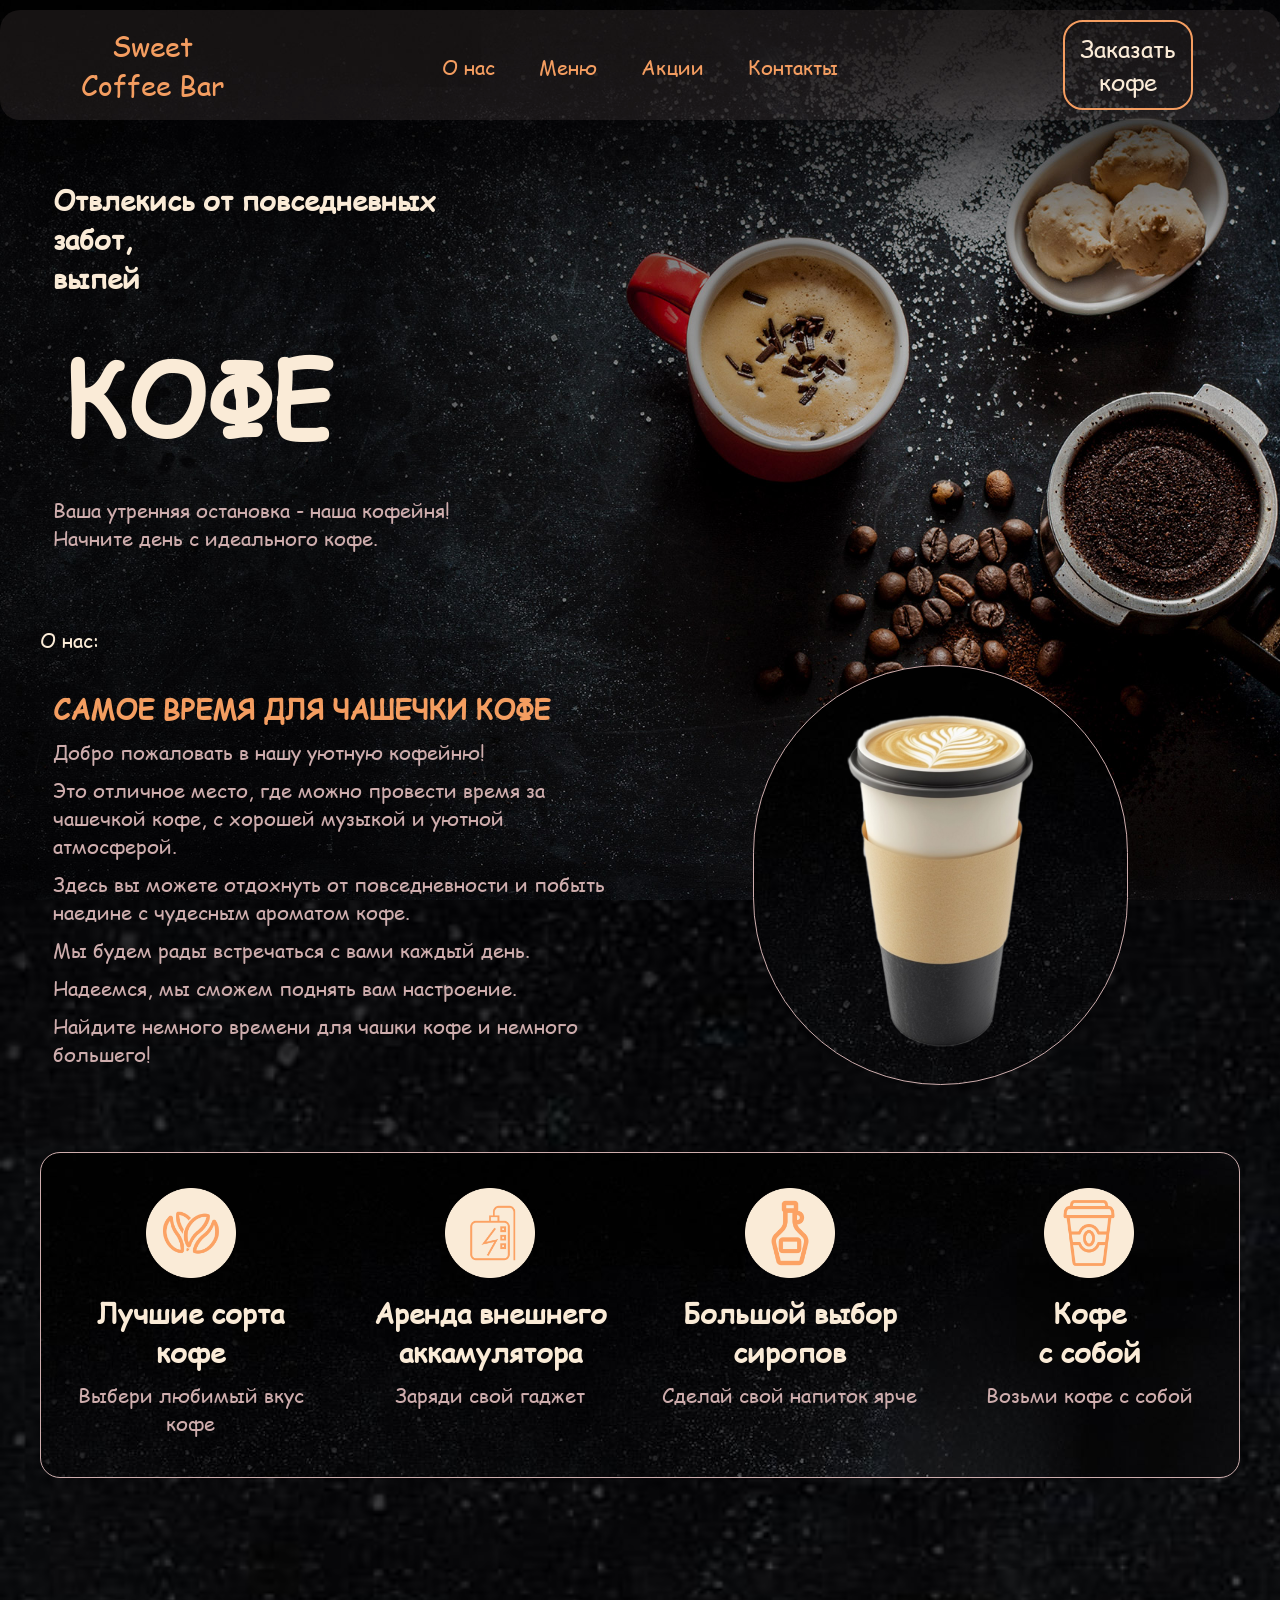
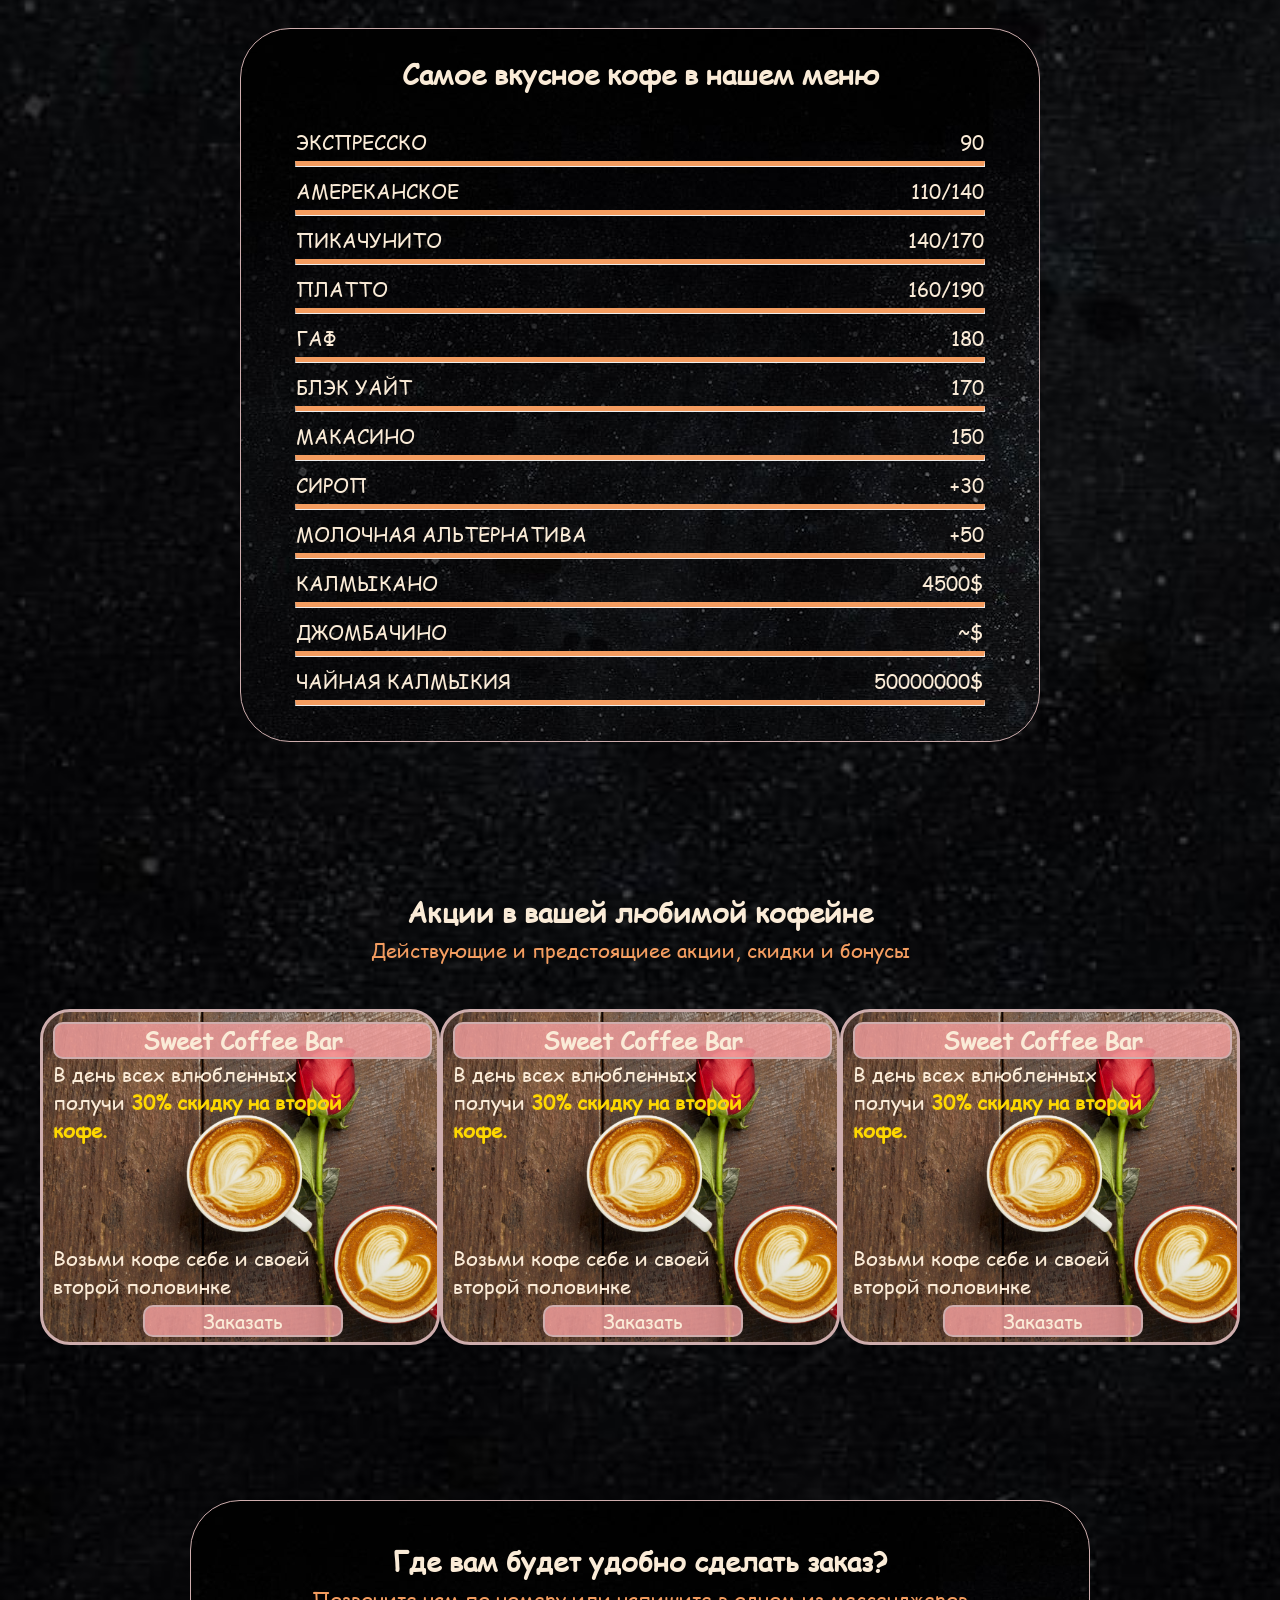
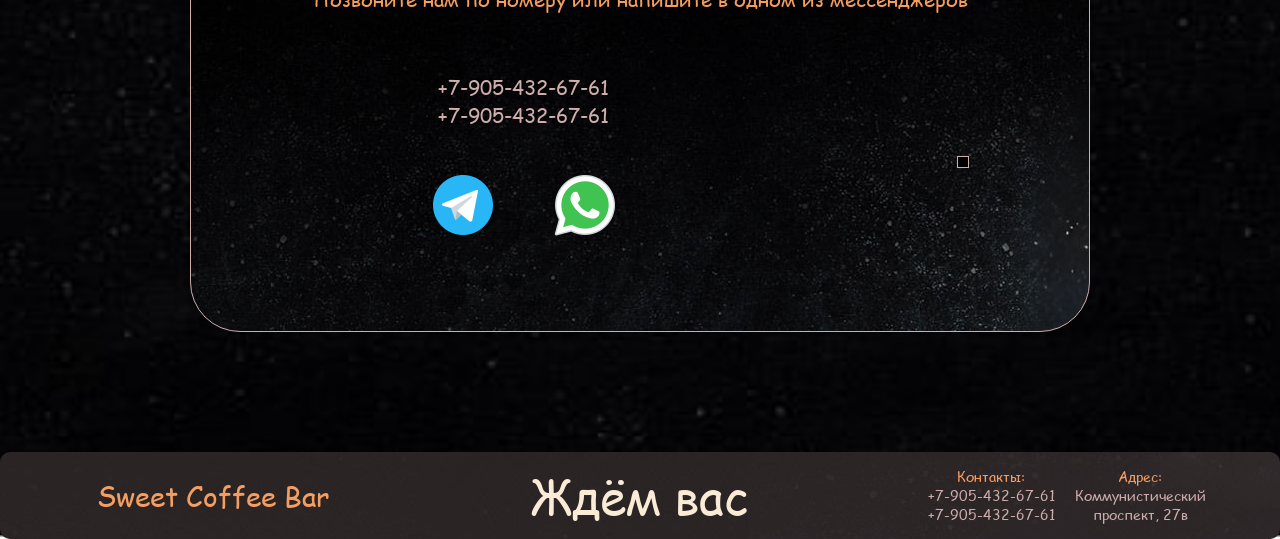
<file: index.html>
<!DOCTYPE html>
<html lang="ru">
<head>
    <meta charset="UTF-8">
    <meta name="viewport" content="width=device-width, initial-scale=1.0">
    <title>Sweet Coffee Bar</title>
    <link rel="shortcut icon" href="img/icons/coffee.png" type="image/x-icon">
    <link rel="stylesheet" href="css/net.css">
    <link rel="stylesheet" href="css/style.css">
    <link rel="stylesheet" href="css/media.css">
</head> 
<body>
    <header class="header">
        <div class="header__up row">
            <div class="header__up_logo col-2 text-h2">Sweet Coffee Bar</div>
            <ul class="header__up_menu col-8 on">
                <li><a class="header__up_menu-item text-span" href="#about">О нас</a></li>
                <li><a class="header__up_menu-item text-span" href="#menu">Меню</a></li>
                <li><a class="header__up_menu-item text-span off" href="#bonus">Акции</a></li>
                <!-- <li><a class="header__up_menu-item text-span off" href="#">Галерея</a></li> -->
                <li><a class="header__up_menu-item text-span" href="#contacts">Контакты</a></li>
            </ul>
            <div class="header__up_right col-2"><a href="#order" class="header__up_right-href text-h2">Заказать <br class="br__on_1725"> кофе</a></div>
        </div>
        <div class="container">
            <div class="header__down row">
                <div class="header__down_text col-12">
                    <h2 class="header__down_text-h2 text-h2">Отвлекись от повседневных забот, <br> выпей</h2>
                    <h1 class="header__down_text-h1 text-h1">КОФЕ</h1>
                    <p class="header__down_text-p text-p">Ваша утренняя остановка - наша кофейня! Начните день с идеального кофе.</p>
                </div>
            </div>
        </div>
    </header>
    <main>
        <section class="about" id="about">
            <div class="container">
                <span class="about__row_left-span text-span">О нас:</span>
                <div class="about__row row">
                    <div class="about__row_left col-6">
                        <h2 class="about__row_left-h2 text-h2">Самое время для чашечки кофе</h2>
                        <p class="about__row_left-p text-p">Добро пожаловать в нашу уютную кофейню!</p>
                        <p class="about__row_left-p text-p">Это отличное место, где можно провести время за чашечкой кофе, с хорошей музыкой и уютной атмосферой.</p>
                        <p class="about__row_left-p text-p text__off_960">Здесь вы можете отдохнуть от повседневности и побыть наедине с чудесным ароматом кофе.</p>
                        <p class="about__row_left-p text-p text__off_360">Мы будем рады встречаться с вами каждый день.</p>
                        <p class="about__row_left-p text-p text__off_960">Надеемся, мы сможем поднять вам настроение.</p>
                        <p class="about__row_left-p text-p text__off_710">Найдите немного времени для чашки кофе и немного большего!</p>
                    </div>
                    <div class="about__row_right col-6">
                        <img src="img/about-cup.png" alt="cup" class="about__row_right-cup" width="375px" height="420px">
                    </div>
                </div>
                <div class="about__row_down-flex row">
                    <div class="about__row_down-flex-item col-3">
                        <h2 class="about__row_down-flex-item-h2 text-h2">Лучшие <br class="br__on-860"> сорта <br> кофе</h2>
                        <span class="about__row_down-flex-item-span text-span about__off_860">Выбери любимый вкус кофе</span>
                    </div>
                    <div class="about__row_down-flex-item icon-2 col-3">
                        <h2 class="about__row_down-flex-item-h2 text-h2 h2_off-1380px">Аренда <br class="br__on-860"> внешнего <br> аккамулятора</h2>
                        <h2 class="about__row_down-flex-item-h2 text-h2 h2_on-1380px">Аренда <br> Power <br class="br__on-860"> Bank</h2>
                        <span class="about__row_down-flex-item-span text-span about__off_860">Заряди свой гаджет</span>
                    </div>
                    <div class="about__row_down-flex-item icon-3 col-3">
                        <h2 class="about__row_down-flex-item-h2 text-h2">Большой <br class="br__on-860"> выбор <br> сиропов</h2>
                        <span class="about__row_down-flex-item-span text-span about__off_860">Сделай свой напиток ярче</span>
                    </div>
                    <div class="about__row_down-flex-item icon-4 col-3">
                        <h2 class="about__row_down-flex-item-h2 text-h2">Кофе <br> с <br class="br__on-860"> собой</h2>
                        <span class="about__row_down-flex-item-span text-span about__off_860">Возьми кофе с собой</span>
                    </div>
                </div>
            </div>
        </section>
        <section class="menu" id="menu">
            <div class="container">
                <div class="menu__row row">
                    <div class="menu__center col-12">
                        <div class="menu__header row">
                            <h2 class="menu__header_text text-h2">Самое вкуcное кофе в нашем меню</h2>
                        </div>
                        <div class="menu__header_row row">
                            <span class="menu__header_row-item">Экспресско</span>
                            <span class="menu__header_row-item-right">90</span>
                        </div>
                        <hr>
                        <div class="menu__header_row row">
                            <span class="menu__header_row-item">Амереканское</span>
                            <span class="menu__header_row-item-right">110/140</span>
                        </div>
                        <hr>
                        <div class="menu__header_row row">
                            <span class="menu__header_row-item">Пикачунито</span>
                            <span class="menu__header_row-item-right">140/170</span>
                        </div>
                        <hr>
                        <div class="menu__header_row row">
                            <span class="menu__header_row-item">Платто</span>
                            <span class="menu__header_row-item-right">160/190</span>
                        </div>
                        <hr>
                        <div class="menu__header_row row">
                            <span class="menu__header_row-item">Гаф</span>
                            <span class="menu__header_row-item-right">180</span>
                        </div>
                        <hr>
                        <div class="menu__header_row row">
                            <span class="menu__header_row-item">Блэк Уайт</span>
                            <span class="menu__header_row-item-right">170</span>
                        </div>
                        <hr>
                        <div class="menu__header_row row">
                            <span class="menu__header_row-item">Макасино</span>
                            <span class="menu__header_row-item-right">150</span>
                        </div>
                        <hr>
                        <div class="menu__header_row row">
                            <span class="menu__header_row-item">Сироп</span>
                            <span class="menu__header_row-item-right">+30</span>
                        </div>
                        <hr>
                        <div class="menu__header_row row">
                            <span class="menu__header_row-item">Молочная альтернатива</span>
                            <span class="menu__header_row-item-right">+50</span>
                        </div>
                        <hr>
                        <div class="menu__header_row row">
                            <span class="menu__header_row-item">Калмыкано</span>
                            <span class="menu__header_row-item-right">4500$</span>
                        </div>
                        <hr>
                        <div class="menu__header_row row">
                            <span class="menu__header_row-item">Джомбачино</span>
                            <span class="menu__header_row-item-right">~$</span>
                        </div>
                        <hr>
                        <div class="menu__header_row row">
                            <span class="menu__header_row-item">Чайная Калмыкия</span>
                            <span class="menu__header_row-item-right">50000000$</span>
                        </div>
                        <hr class="menu__header_hr-end">
                    </div>
                </div>
            </div>
        </section>
        <section class="bonus" id="bonus">
            <div class="container">
                <div class="bonus__header row">
                    <h2 class="bonus__header_h2 text-h2">Акции в вашей любимой кофейне</h2>
                </div>
                <div class="bonus__header row">
                    <span class="bonus__header_span text-span">Действующие и предстоящиее акции, скидки и бонусы</span>
                </div>
                <div class="bonus__cards row">
                    <div class="bonus__cards_item col-4">
                        <h3 class="bonus__cards_item-h3 text-h3">Sweet Coffee Bar</h3>
                        <span class="bonus__cards_item-span text-span">В день всех влюбленных получи <strong>30% скидку на второй кофе.</strong></span>
                        <span class="bonus__cards_item-span-bottom text-span">Возьми кофе себе и своей второй половинке</span>
                        <span class="bonus__cards_item-span-href button text-span"><a href="#order">Заказать</a></span>
                    </div>
                    <div class="bonus__cards_item col-4">
                        <h3 class="bonus__cards_item-h3 text-h3">Sweet Coffee Bar</h3>
                        <span class="bonus__cards_item-span text-span">В день всех влюбленных получи <strong>30% скидку на второй кофе.</strong></span>
                        <span class="bonus__cards_item-span-bottom text-span">Возьми кофе себе и своей второй половинке</span>
                        <span class="bonus__cards_item-span-href button text-span"><a href="#order">Заказать</a></span>
                    </div>
                    <div class="bonus__cards_item col-4">
                        <h3 class="bonus__cards_item-h3 text-h3">Sweet Coffee Bar</h3>
                        <span class="bonus__cards_item-span text-span">В день всех влюбленных получи <strong>30% скидку на второй кофе.</strong></span>
                        <span class="bonus__cards_item-span-bottom text-span">Возьми кофе себе и своей второй половинке</span>
                        <span class="bonus__cards_item-span-href button text-span"><a href="#order">Заказать</a></span>
                    </div>
                </div>
            </div>
        </section>
        <section class="gallery off-before" id="gallery">
            <div class="container">
                <div class="gallery__cards row">
                    <div class="gallery__cards_item item-1 col-3 col-Lg-6"></div>
                    <div class="gallery__cards_item item-2 col-3 col-Lg-6"></div>
                    <div class="gallery__cards_item item-3 col-3 col-Lg-6"></div>
                    <div class="gallery__cards_item item-4 col-3 col-Lg-6"></div>
                </div>
                <div class="gallery__cards row">
                    <div class="gallery__cards_item item-5 col-3 col-Lg-6"></div>
                    <div class="gallery__cards_item item-6 col-3 col-Lg-6"></div>
                    <div class="gallery__cards_item item-7 col-3 col-Lg-6"></div>
                    <div class="gallery__cards_item item-8 col-3 col-Lg-6"></div>
                </div>
            </div>
        </section>
        <section class="order" id="order">
            <div class="container">
                <div class="order__row row">
                    <h2 class="order__row-header text-h2">Где вам будет удобно сделать заказ?</h2>
                </div>
                <div class="order__row row">
                    <span class="order__row-text text-span">Позвоните нам по номеру или напишите в одном из мессенджеров</span>
                </div>
                <div class="order__row row">
                    <div class="order__row_numbers col-6">
                        <div class="order__row_left row"><a href="tel:+79054326761" class="order__row_left-number">+7-905-432-67-61  <br> +7-905-432-67-61</a></div>
                        <div class="order__row_center row">
                            <a href="https://t.me/dead_superhero?text=Привет, можно мне Калмыкано XS!">
                                <div class="order__row_center-telegram"> </div>
                            </a>
                            <a href="https://wa.me/+79054326761?text=Привет, хочу заказать кофе!">
                                <div class="order__row_center-whatsapp"></div>
                            </a>
                         </div>
                    </div>
                    <div class="order__row_map col-6">
                        <script type="text/javascript" charset="utf-8" async src="https://api-maps.yandex.ru/services/constructor/1.0/js/?um=constructor%3A5c08304b60b162e717fe103bb5849ca849bb9a42c5a1ea8b6e6deb1cf77d9bf8&amp;width=320&amp;height=240&amp;lang=ru_RU&amp;scroll=true"></script>
                    </div>
                </div>
            </div>
        </section>
    </main>
    <footer class="footer" id="contacts">
        <div class="footer__row row">
            <div class="footer__row_logo text-h2 col-4">Sweet Coffee Bar</div>
            <div class="footer__row_text text-span col-4">Ждём вас</div>
            <div class="footer__row_contacts-date col-4">
                <div class="footer__row_contacts text-span">Контакты: <br> <span class="footer__text-span"><a href="tel:+79054326761">+7-905-432-67-61</a> <br> <a href="tel:+79054326761">+7-905-432-67-61</a></span></div>
                <div class="footer__row_contacts text-span"> <a href="https://yandex.ru/maps/39/rostov-na-donu/?from=mapframe&ll=39.630713%2C47.208196&mode=usermaps&source=mapframe&um=constructor%3A5c08304b60b162e717fe103bb5849ca849bb9a42c5a1ea8b6e6deb1cf77d9bf8&utm_source=mapframe&z=18">Адрес: <br> <span class="footer__text-span">Коммунистический <br> проспект, 27в</span></a></div>
            </div>
        </div>
    </footer>
</body>
</html>
</file>
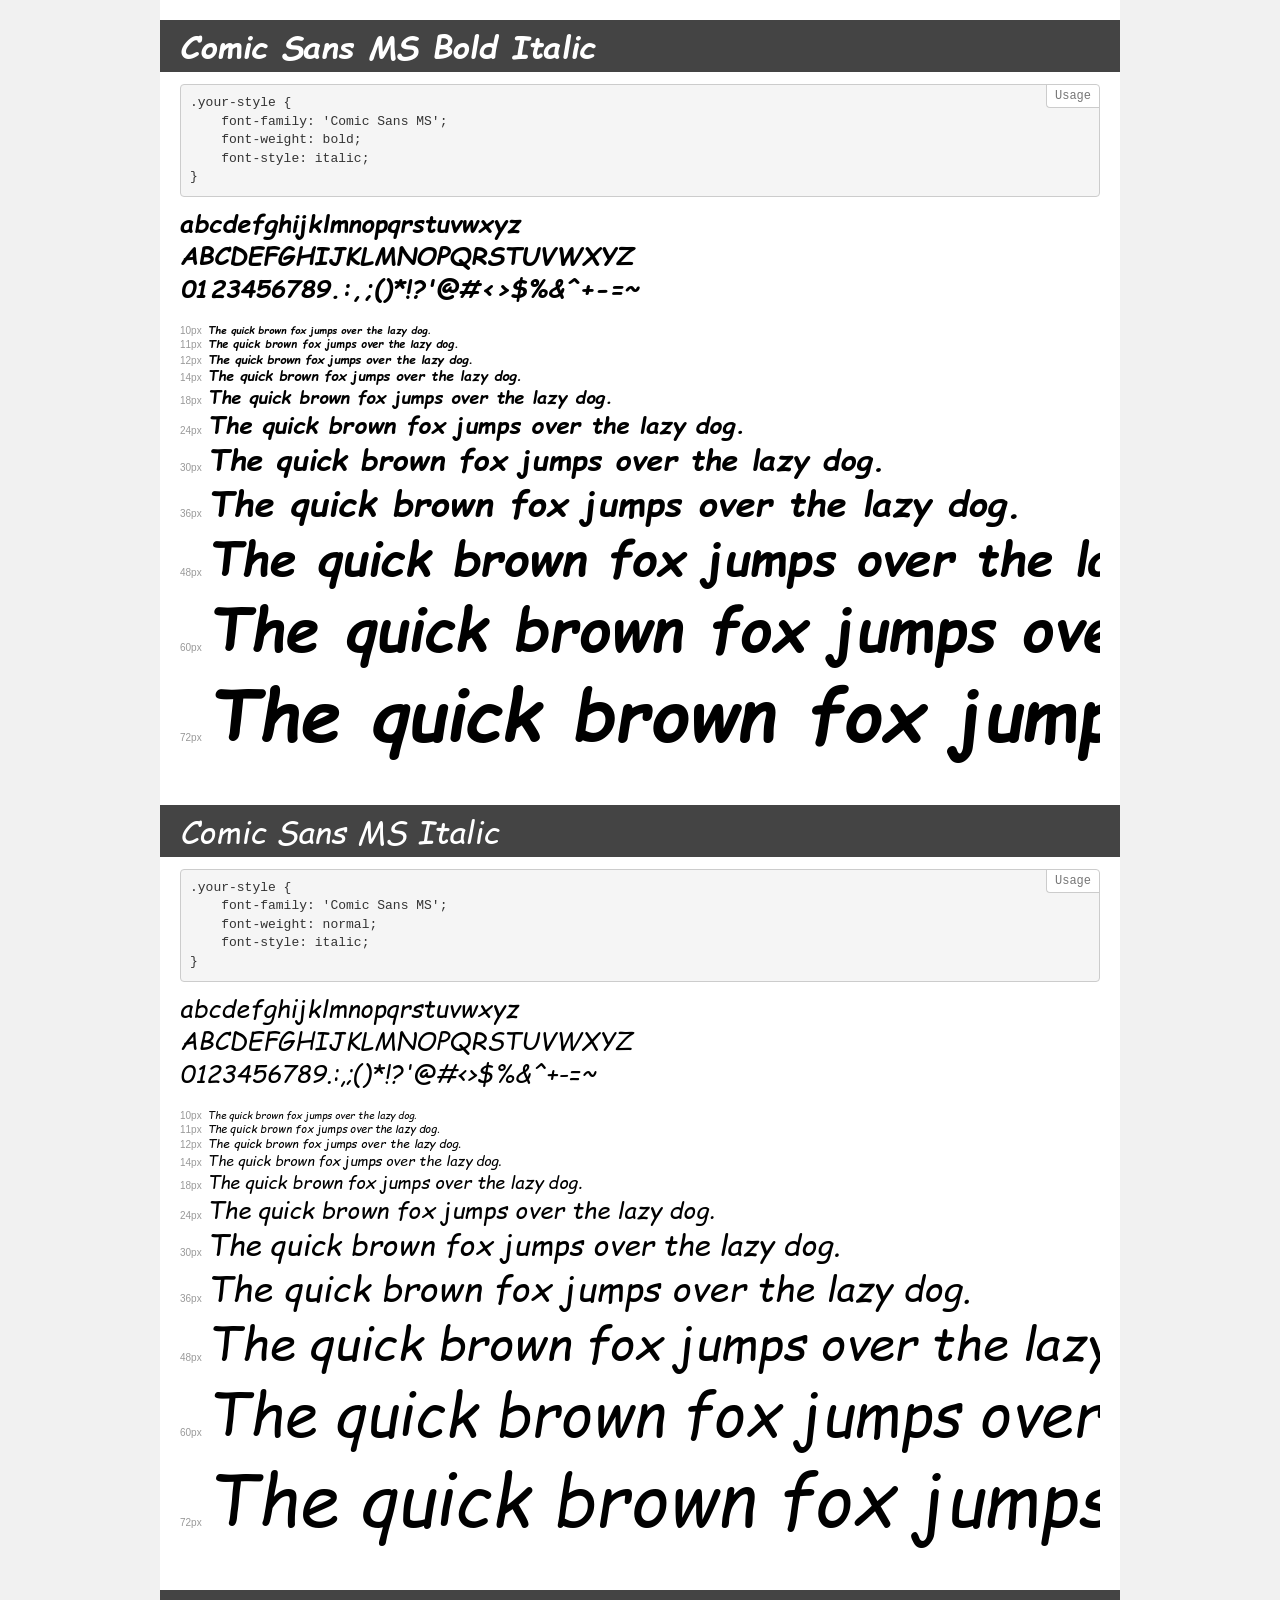
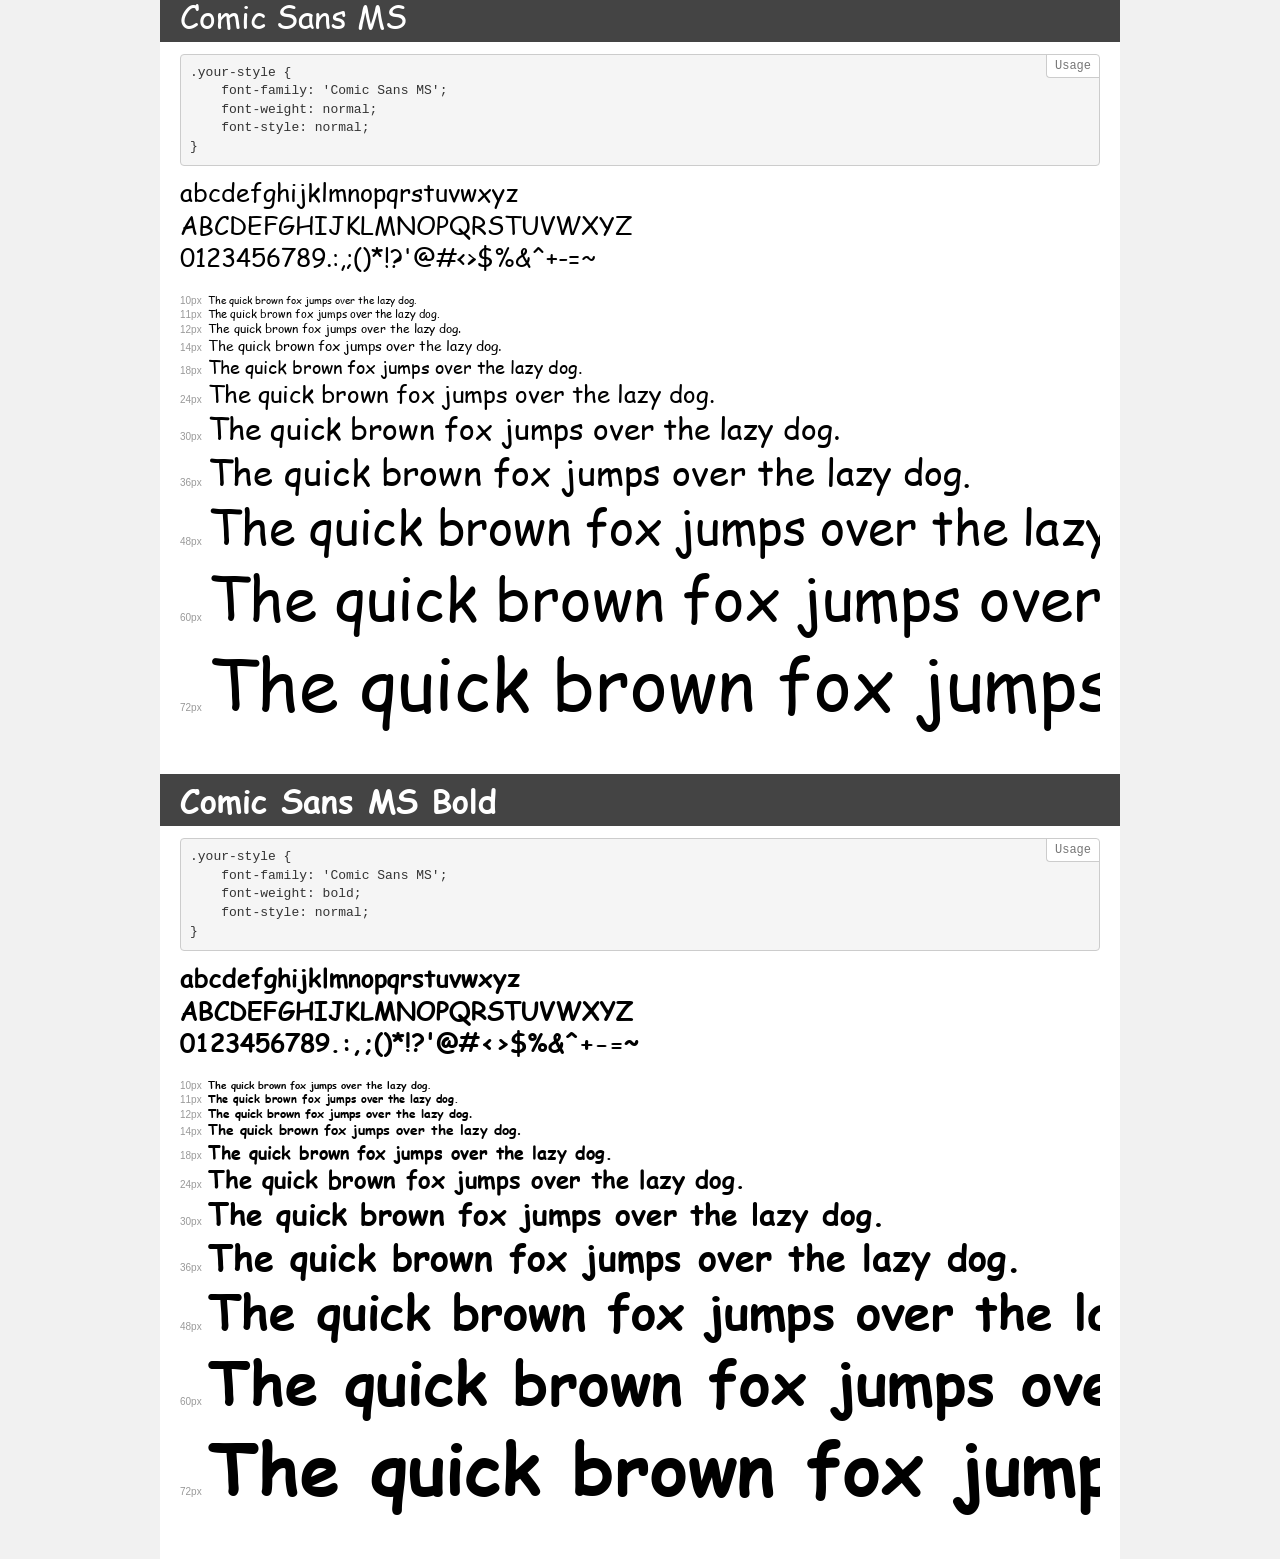
<file: font/demo.html>
<!DOCTYPE html>
<html>
<head>
    <meta charset="utf-8">
    <meta http-equiv="X-UA-Compatible" content="IE=edge">
    <meta name="viewport" content="width=device-width, initial-scale=1">
    <meta name="robots" content="noindex, noarchive">
    <meta name="format-detection" content="telephone=no">
    <title>Transfonter demo</title>
    <link href="stylesheet.css" rel="stylesheet">
    <style>
        /*
        http://meyerweb.com/eric/tools/css/reset/
        v2.0 | 20110126
        License: none (public domain)
        */
        html, body, div, span, applet, object, iframe,
        h1, h2, h3, h4, h5, h6, p, blockquote, pre,
        a, abbr, acronym, address, big, cite, code,
        del, dfn, em, img, ins, kbd, q, s, samp,
        small, strike, strong, sub, sup, tt, var,
        b, u, i, center,
        dl, dt, dd, ol, ul, li,
        fieldset, form, label, legend,
        table, caption, tbody, tfoot, thead, tr, th, td,
        article, aside, canvas, details, embed,
        figure, figcaption, footer, header, hgroup,
        menu, nav, output, ruby, section, summary,
        time, mark, audio, video {
            margin: 0;
            padding: 0;
            border: 0;
            font-size: 100%;
            font: inherit;
            vertical-align: baseline;
        }
        /* HTML5 display-role reset for older browsers */
        article, aside, details, figcaption, figure,
        footer, header, hgroup, menu, nav, section {
            display: block;
        }
        body {
            line-height: 1;
        }
        ol, ul {
            list-style: none;
        }
        blockquote, q {
            quotes: none;
        }
        blockquote:before, blockquote:after,
        q:before, q:after {
            content: '';
            content: none;
        }
        table {
            border-collapse: collapse;
            border-spacing: 0;
        }
        /* common styles */
        body {
            background: #f1f1f1;
            color: #000;
        }
        .page {
            background: #fff;
            width: 920px;
            margin: 0 auto;
            padding: 20px 20px 0 20px;
            overflow: hidden;
        }
        .font-container {
            overflow-x: auto;
            overflow-y: hidden;
            margin-bottom: 40px;
            line-height: 1.3;
            white-space: nowrap;
            padding-bottom: 5px;
        }
        h1 {
            position: relative;
            background: #444;
            font-size: 32px;
            color: #fff;
            padding: 10px 20px;
            margin: 0 -20px 12px -20px;
        }
        .letters {
            font-size: 25px;
            margin-bottom: 20px;
        }
        .s10:before {
            content: '10px';
        }
        .s11:before {
            content: '11px';
        }
        .s12:before {
            content: '12px';
        }
        .s14:before {
            content: '14px';
        }
        .s18:before {
            content: '18px';
        }
        .s24:before {
            content: '24px';
        }
        .s30:before {
            content: '30px';
        }
        .s36:before {
            content: '36px';
        }
        .s48:before {
            content: '48px';
        }
        .s60:before {
            content: '60px';
        }
        .s72:before {
            content: '72px';
        }
        .s10:before, .s11:before, .s12:before, .s14:before,
        .s18:before, .s24:before, .s30:before, .s36:before,
        .s48:before, .s60:before, .s72:before {
            font-family: Arial, sans-serif;
            font-size: 10px;
            font-weight: normal;
            font-style: normal;
            color: #999;
            padding-right: 6px;
        }
        pre {
            display: block;
            position: relative;
            padding: 9px;
            margin: 0 0 10px;
            font-family: Monaco, Menlo, Consolas, "Courier New", monospace !important;
            font-size: 13px;
            line-height: 1.428571429;
            color: #333;
            font-weight: normal !important;
            font-style: normal !important;
            background-color: #f5f5f5;
            border: 1px solid #ccc;
            overflow-x: auto;
            border-radius: 4px;
        }
        pre:after {
            display: block;
            position: absolute;
            right: 0;
            top: 0;
            content: 'Usage';
            line-height: 1;
            padding: 5px 8px;
            font-size: 12px;
            color: #767676;
            background-color: #fff;
            border: 1px solid #ccc;
            border-right: none;
            border-top: none;
            border-radius: 0 4px 0 4px;
            z-index: 10;
        }
        /* responsive */
        @media (max-width: 959px) {
            .page {
                width: auto;
                margin: 0;
            }
        }
    </style>
</head>
<body>
<div class="page">
    <div class="demo" style="font-family: 'Comic Sans MS'; font-weight: bold; font-style: italic;">
        <h1>Comic Sans MS Bold Italic</h1>
        <pre>.your-style {
    font-family: 'Comic Sans MS';
    font-weight: bold;
    font-style: italic;
}</pre>
        <div class="font-container">
            <p class="letters">
                abcdefghijklmnopqrstuvwxyz<br>
ABCDEFGHIJKLMNOPQRSTUVWXYZ<br>
                0123456789.:,;()*!?'@#<>$%&^+-=~
            </p>
            <p class="s10" style="font-size: 10px;">The quick brown fox jumps over the lazy dog.</p>
            <p class="s11" style="font-size: 11px;">The quick brown fox jumps over the lazy dog.</p>
            <p class="s12" style="font-size: 12px;">The quick brown fox jumps over the lazy dog.</p>
            <p class="s14" style="font-size: 14px;">The quick brown fox jumps over the lazy dog.</p>
            <p class="s18" style="font-size: 18px;">The quick brown fox jumps over the lazy dog.</p>
            <p class="s24" style="font-size: 24px;">The quick brown fox jumps over the lazy dog.</p>
            <p class="s30" style="font-size: 30px;">The quick brown fox jumps over the lazy dog.</p>
            <p class="s36" style="font-size: 36px;">The quick brown fox jumps over the lazy dog.</p>
            <p class="s48" style="font-size: 48px;">The quick brown fox jumps over the lazy dog.</p>
            <p class="s60" style="font-size: 60px;">The quick brown fox jumps over the lazy dog.</p>
            <p class="s72" style="font-size: 72px;">The quick brown fox jumps over the lazy dog.</p>
        </div>
    </div>
    <div class="demo" style="font-family: 'Comic Sans MS'; font-weight: normal; font-style: italic;">
        <h1>Comic Sans MS Italic</h1>
        <pre>.your-style {
    font-family: 'Comic Sans MS';
    font-weight: normal;
    font-style: italic;
}</pre>
        <div class="font-container">
            <p class="letters">
                abcdefghijklmnopqrstuvwxyz<br>
ABCDEFGHIJKLMNOPQRSTUVWXYZ<br>
                0123456789.:,;()*!?'@#<>$%&^+-=~
            </p>
            <p class="s10" style="font-size: 10px;">The quick brown fox jumps over the lazy dog.</p>
            <p class="s11" style="font-size: 11px;">The quick brown fox jumps over the lazy dog.</p>
            <p class="s12" style="font-size: 12px;">The quick brown fox jumps over the lazy dog.</p>
            <p class="s14" style="font-size: 14px;">The quick brown fox jumps over the lazy dog.</p>
            <p class="s18" style="font-size: 18px;">The quick brown fox jumps over the lazy dog.</p>
            <p class="s24" style="font-size: 24px;">The quick brown fox jumps over the lazy dog.</p>
            <p class="s30" style="font-size: 30px;">The quick brown fox jumps over the lazy dog.</p>
            <p class="s36" style="font-size: 36px;">The quick brown fox jumps over the lazy dog.</p>
            <p class="s48" style="font-size: 48px;">The quick brown fox jumps over the lazy dog.</p>
            <p class="s60" style="font-size: 60px;">The quick brown fox jumps over the lazy dog.</p>
            <p class="s72" style="font-size: 72px;">The quick brown fox jumps over the lazy dog.</p>
        </div>
    </div>
    <div class="demo" style="font-family: 'Comic Sans MS'; font-weight: normal; font-style: normal;">
        <h1>Comic Sans MS</h1>
        <pre>.your-style {
    font-family: 'Comic Sans MS';
    font-weight: normal;
    font-style: normal;
}</pre>
        <div class="font-container">
            <p class="letters">
                abcdefghijklmnopqrstuvwxyz<br>
ABCDEFGHIJKLMNOPQRSTUVWXYZ<br>
                0123456789.:,;()*!?'@#<>$%&^+-=~
            </p>
            <p class="s10" style="font-size: 10px;">The quick brown fox jumps over the lazy dog.</p>
            <p class="s11" style="font-size: 11px;">The quick brown fox jumps over the lazy dog.</p>
            <p class="s12" style="font-size: 12px;">The quick brown fox jumps over the lazy dog.</p>
            <p class="s14" style="font-size: 14px;">The quick brown fox jumps over the lazy dog.</p>
            <p class="s18" style="font-size: 18px;">The quick brown fox jumps over the lazy dog.</p>
            <p class="s24" style="font-size: 24px;">The quick brown fox jumps over the lazy dog.</p>
            <p class="s30" style="font-size: 30px;">The quick brown fox jumps over the lazy dog.</p>
            <p class="s36" style="font-size: 36px;">The quick brown fox jumps over the lazy dog.</p>
            <p class="s48" style="font-size: 48px;">The quick brown fox jumps over the lazy dog.</p>
            <p class="s60" style="font-size: 60px;">The quick brown fox jumps over the lazy dog.</p>
            <p class="s72" style="font-size: 72px;">The quick brown fox jumps over the lazy dog.</p>
        </div>
    </div>
    <div class="demo" style="font-family: 'Comic Sans MS'; font-weight: bold; font-style: normal;">
        <h1>Comic Sans MS Bold</h1>
        <pre>.your-style {
    font-family: 'Comic Sans MS';
    font-weight: bold;
    font-style: normal;
}</pre>
        <div class="font-container">
            <p class="letters">
                abcdefghijklmnopqrstuvwxyz<br>
ABCDEFGHIJKLMNOPQRSTUVWXYZ<br>
                0123456789.:,;()*!?'@#<>$%&^+-=~
            </p>
            <p class="s10" style="font-size: 10px;">The quick brown fox jumps over the lazy dog.</p>
            <p class="s11" style="font-size: 11px;">The quick brown fox jumps over the lazy dog.</p>
            <p class="s12" style="font-size: 12px;">The quick brown fox jumps over the lazy dog.</p>
            <p class="s14" style="font-size: 14px;">The quick brown fox jumps over the lazy dog.</p>
            <p class="s18" style="font-size: 18px;">The quick brown fox jumps over the lazy dog.</p>
            <p class="s24" style="font-size: 24px;">The quick brown fox jumps over the lazy dog.</p>
            <p class="s30" style="font-size: 30px;">The quick brown fox jumps over the lazy dog.</p>
            <p class="s36" style="font-size: 36px;">The quick brown fox jumps over the lazy dog.</p>
            <p class="s48" style="font-size: 48px;">The quick brown fox jumps over the lazy dog.</p>
            <p class="s60" style="font-size: 60px;">The quick brown fox jumps over the lazy dog.</p>
            <p class="s72" style="font-size: 72px;">The quick brown fox jumps over the lazy dog.</p>
        </div>
    </div>
</div>
</body>
</html>
</file>
<file: css/net.css>
:root{
    --gutter: 15px;
    --bg: orange;
}
html{
    scroll-behavior: smooth;       /*Плавная прокрутка*/
    box-sizing: border-box;
    font-size: 18px;
}
*, *:before, *:after{
    box-sizing: inherit;
} 
body,p,h1,h2,h3,span,ul,ol,li{
    margin: 0;
    padding: 0;
}
/* .header{
    background-color: var(--bg);
} */
.container{
    max-width: 1700px;
    margin: 0 auto;
    padding: 0 40px;
}
.row{
    display: flex;
    flex-wrap: wrap;
}
.row > div {
    padding: 5px;
    margin: 5px auto;
    /* background-color: wheat; */
    /* border: 2px solid rgb(0, 0, 0); */
}
.col-1{
    width: calc(8.33% - var(--gutter));
}
.col-2{
    width: calc(16.67% - var(--gutter));
}
.col-3{
    width: calc(25% - var(--gutter));
}
.col-4{
    width: calc(33.33% - var(--gutter));
}
.col-5{
    width: calc(41.67% - var(--gutter));
}
.col-6{
    width: calc(50% - var(--gutter));
}
.col-7{
    width: calc(58.33% - var(--gutter));
}
.col-8{
    width: calc(66.67% - var(--gutter));
}
.col-9{
    width: calc(75% - var(--gutter));
}
.col-10{
    width: calc(83.33% - var(--gutter));
}
.col-11{
    width: calc(91.67% - var(--gutter));
}
.col-12{
    width: calc(100% - var(--gutter));
}
@media  screen and (max-width:992px) {
    .container{
        max-width: 100%;
    }
    .col-Lg-1{
        width: calc(8.33% - var(--gutter));
    }
    .col-Lg-2{
        width: calc(16.67% - var(--gutter));
    }
    .col-Lg-3{
        width: calc(25% - var(--gutter));
    }
    .col-Lg-4{
        width: calc(33.33% - var(--gutter));
    }
    .col-Lg-5{
        width: calc(41.67% - var(--gutter));
    }
    .col-Lg-6{
        width: calc(50% - var(--gutter));
    }
    .col-Lg-7{
        width: calc(58.33% - var(--gutter));
    }
    .col-Lg-8{
        width: calc(66.67% - var(--gutter));
    }
    .col-Lg-9{
        width: calc(75% - var(--gutter));
    }
    .col-Lg-10{
        width: calc(83.33% - var(--gutter));
    }
    .col-Lg-11{
        width: calc(91.67% - var(--gutter));
    }
    .col-Lg-12{
        width: calc(100% - var(--gutter));
    }
}
@media  screen and (max-width:768px) {
    .container{
        max-width: 100%;
    }
    .col-Lg-1{
        width: calc(8.33% - var(--gutter));
    }
    .col-Lg-2{
        width: calc(16.67% - var(--gutter));
    }
    .col-Lg-3{
        width: calc(25% - var(--gutter));
    }
    .col-md-4{
        width: calc(33.33% - var(--gutter));
    }
    .col-md-5{
        width: calc(41.67% - var(--gutter));
    }
    .col-md-6{
        width: calc(50% - var(--gutter));
    }
    .col-md-7{
        width: calc(58.33% - var(--gutter));
    }
    .col-md-8{
        width: calc(66.67% - var(--gutter));
    }
    .col-md-9{
        width: calc(75% - var(--gutter));
    }
    .col-md-10{
        width: calc(83.33% - var(--gutter));
    }
    .col-md-11{
        width: calc(91.67% - var(--gutter));
    }
    .col-md-12{
        width: calc(100% - var(--gutter));
    }
}
@media  screen and (max-width:576px) {
    .container{
        padding: 0 10px;
        max-width: 100%;
    }
    .col-sm-1{
        width: calc(8.33% - var(--gutter));
    }
    .col-sm-2{
        width: calc(16.67% - var(--gutter));
    }
    .col-sm-3{
        width: calc(25% - var(--gutter));
    }
    .col-sm-4{
        width: calc(33.33% - var(--gutter));
    }
    .col-sm-5{
        width: calc(41.67% - var(--gutter));
    }
    .col-sm-6{
        width: calc(50% - var(--gutter));
    }
    .col-sm-7{
        width: calc(58.33% - var(--gutter));
    }
    .col-sm-8{
        width: calc(66.67% - var(--gutter));
    }
    .col-sm-9{
        width: calc(75% - var(--gutter));
    }
    .col-sm-10{
        width: calc(83.33% - var(--gutter));
    }
    .col-sm-11{
        width: calc(91.67% - var(--gutter));
    }
    .col-sm-12{
        width: calc(100% - var(--gutter));
    }
}
</file>
<file: css/style.css>
:root{
    --accent-1: rgba(252, 162, 99, 0.97);
    --white:  antiquewhite;
    --red-gray: rgb(206, 173, 173);

}
@font-face {
    font-family: 'Comic Sans MS';
    src: local('Comic Sans MS-Medium'),
    url('../font/ComicSansMS.woff2') format('woff2'),
    url('../font/ComicSansMS-Italic.woff') format('woff');
    font-weight: 500;
    font-style: normal;
    font-display: swap;
}
html{   
    /* max-width: 1920px; */
    margin: 0 auto;
    scroll-behavior: smooth;       /*Плавная прокрутка*/
    box-sizing: border-box;
    font-size: 18px;
    background-image: url(../img/background-2.png);
    background-size: cover;
    
}
body{
    background-size: cover;
    margin: 0 auto;
    background-image: url(../img/background.jpg);
    background-repeat: no-repeat;
    background-attachment: fixed;
    background-position-x: center;
    font-family: 'Comic Sans MS', sans-serif;
    font-size: 24px;
    font-weight: 500;
    color: var(--white);
}
li{
    list-style: none;
}
a{
    text-decoration: none;
    color: var(--accent-1);
}
pre{
    white-space: nowrap;
    margin: 0;
    padding: 0;
}


/* TEXT STYLE */
.text-h1{
    font-size: 164px;
}
.text-h2{
    font-size: 34px;
}
.text-h3{
    font-size: 28px;    
}
.text-p, .text-span{
    font-size: 24px;
}


/* HEADER UP*/
.header{
    padding-top: 10px;
    margin-bottom: 150px;
} 
.header__up{
    padding: 0px 50px;
    margin-bottom: 120px;
    background-color: rgba(206, 173, 173, 0.1);
    border-radius: 20px;
}
.header__up_logo{
    text-align: center;
    align-self: center;
    color: var(--accent-1);
}
.header__up_menu{
    display: flex;
    gap: 30px;
    justify-content: center;
    align-items: center;
}
.header__up_right{
    display: flex;
    align-items: center;
    justify-content: center;
}
.header__up_menu-item{
    padding: 10px 15px;
    transition: 0.5s;
    border: 2px solid transparent;
    border-radius: 20px;
}
.header__up_menu-item:hover{
    border: 2px solid var(--white);
}
.header__up_right-href  {
    text-align: center;
    color: var(--white);
    display: inline-block;
    padding: 10px 15px;
    transition: 0.5s;
    border-radius: 20px;
    border: 2px solid var(--accent-1);
}
.header__up_right-href:hover {
    transform: scale(1.02);
    background-color: transparent;
    color: var(--accent-1);
    border: 2px solid var(--accent-1);
}
.br__on_1725{
    display: none;
}
.off-before{
    display: none;
}

/* HEADER DOWN*/
.header__down {
    max-width: 490px;
    width: 100%;
}
.header__down_text {
    text-align: left;
    font-weight: 100;
}
.header__down_text-h2 {
    margin-bottom: 30px;
}
.header__down_text-h1 {
    padding-left: 10px;
    margin-bottom: 30px;
}
.header__down_text-p {
    color: var(--red-gray);
}


/* ABOUT */
.about {
    padding-top: 10px;
    margin-bottom: 75px;
}
.about__row {
    display: flex;
    justify-content: center;
    align-items: center;  
    margin-bottom: 50px;
}
.about__row_left {
    display: flex;
    flex-direction: column;
    gap: 10px;
}

.about__row_left-span {
    font-size: 30px;
    margin-bottom: 2px;
}

.about__row_left-h2 {
    text-transform: uppercase;
    color: var(--accent-1);
}

.about__row_left-p {
    color: var(--red-gray);
}

.about__row_right {
    text-align: center;
}
.about__row_right-cup {
    background-image: url(../img/background-2.png);
    border: 1px groove var(--red-gray);
    border-radius: 500px;   
}
/* ABOUT-DOWN */
.about__row_down-flex {
    padding: 30px 0;
    background-image: url(../img/background-2.png);
    border: 1px solid var(--red-gray);
    border-radius: 20px;
}
.about__row_down-flex-item {
    padding-top: 150px;
    display: flex;
    flex-direction: column;
    align-items: center;
    background-image: url(../img/icons/coffee-beans-roast-brew-svgrepo-com.png);
    background-size: 90px;
    background-repeat: no-repeat;
    background-position: top;   
}
.icon-2 {
    background-image: url(../img/icons/power-bank.png);
}
.icon-3 {
    background-image: url(../img/icons/syrup.png);
}
.icon-4 {
    background-image: url(../img/icons/coffee.png);
}

.about__row_down-flex-item-h2 {
    text-align: center;
    padding: 100px 0 10px;
}
.h2_on-1380px {
    display: none;
}
.about__row_down-flex-item-span {
    text-align: center;
    color: var(--red-gray);
}
.br__on-860{
    display: none;
}


/* MENU */
.menu {
    padding-top: 75px;
    margin-bottom: 100px;
}
.menu__header {
    padding-top: 20px;
    margin-bottom: 35px;
}
.menu__header_text {
    margin: 0 auto;
    text-align: center;
}
.menu__header_row {
    margin: 0 50px;
    display: flex;
    justify-content: space-between;
}
.menu__header_row:last-child {
    margin-bottom: 20px;
}
.menu__header_row-item {
    text-transform: uppercase;
    /* margin-bottom: 20px; */
    text-align: center;
    /* text-decoration: underline var(--accent-1) 5px;
    text-underline-offset: 10px; */
}
.menu__center.col-12{
    max-width: 800px;
    margin: 0 auto;
    background-image: url(../img/background-2.png); 
    border: 1px groove var(--red-gray);
    border-radius: 50px; 
}
hr{
    margin: 5px auto 10px;
    padding: 0;
    max-width: 690px;
    width: 95%;
    border-top: 5px solid var(--accent-1);
    color: var(--accent-1);
}
hr.menu__header_hr-end{
    margin-bottom: 30px;
}

/* BONUS */
.bonus {   
    padding-top: 50px; 
    margin-bottom: 150px;
}
.bonus__header {

}
.bonus__header_h2 {
    margin: 0 auto 5px;
}
.bonus__header_span {
    color: var(--accent-1);
    margin: 0 auto 40px;
}
.bonus__cards { 

}
.bonus__cards_item.col-4 {
    color: var(--white);
    padding-left: 10px;
    border: 3px solid var(--red-gray);
    border-radius: 30px;
    width: 495px;
    height: 420px;
    background-image: url(../img/bonus/8-march.jpg);
    background-repeat: no-repeat;
    background-size: cover;
}
.bonus__cards_item-h3 {
    margin-top: 5px;
    background-color: rgba(245, 161, 161, 0.8);
    border: 2px solid var(--red-gray);
    border-radius: 10px;
    padding: 0 5px;
    text-align: center;
    margin-bottom: 10px;
}
.bonus__cards_item-span {
    display: inline-block;
    max-width: 320px;
    margin-bottom: 120px;

}
.bonus__cards_item-span-bottom {
    display: inline-block;
    max-width: 350px;
    margin-bottom: 10px;
}
.bonus__cards_item-span-href.button{
    margin: 0 auto;
    max-width: 200px;
    text-align: center;
    display: block;
    background-color: rgba(245, 161, 161, 0.8);
    border: 2px solid var(--red-gray);
    border-radius: 10px;
    padding: 0 5px;
    transition: 0.5s;
}


.bonus__cards_item-span-href.button:hover{
    cursor: pointer;
    transform: scale(1.1);
    background-color: transparent;
    background-color: rgba(245, 161, 161, 0.8);
}
strong{
    color: rgb(254, 216, 0);
}
.bonus__cards_item-span-href.button.text-span > a{
    color: var(--white);
}

/* GALLERY */
.gallery {

}
.gallery__cards {

}
.gallery__cards_item {
    background-size: contain;
    height: 20vh;
    background-image: url(../img/Joke/Vasabi.jpg);
    background-repeat: no-repeat;

}
.item-1 {
}
.item-2 {
}
.item-3 {
}
.item-4 {
}
.item-5 {
}
.item-6 {
}
.item-7 {
}
.item-8 {
}

/* ORDER */
.order>.container {
    padding: 40px 10px;
    max-width: 900px;
    background-image: url(../img/background-2.png); 
    border: 1px groove var(--red-gray);
    border-radius: 50px; 
    margin-bottom: 120px;
}
.order__row {
    
}
.order__row-header {
    text-align: center;
    margin: 0 auto 5px;;
}
.order__row-text {
    max-width: 750px;
    text-align: center;
    margin: 0 auto 20px;
    color: var(--accent-1);
}
.order__row_left {
    width: 100%;
    justify-content: center;
    color: var(--red-gray);
    padding-top: 30px;
    margin-bottom: 40px;
}
.order__row_left-number {
    color: var(--red-gray);
}
.order__row_center{
    justify-content: center;
    align-items: center;
    display: flex;
    flex-wrap: nowrap;
    gap: 50px;
    margin-bottom: 40px;
}
.order__row_center-telegram {
    width: 72px;
    height: 72px;
    background-image: url(../img/nets/telegram.png);
    background-size: cover;
    transition: 0.5s;
}
.order__row_center-whatsapp {
    background-image: url(../img/nets/whatsapp.png);
    background-size: cover;
    width: 72px;
    height: 72px;
    transition: 0.5s;
}
.order__row_center-whatsapp:hover, .order__row_center-telegram:hover {
    transform: scale(1.1);
    cursor: pointer;
}
.order__row_map{
    align-self: center;
    border: 1px solid var(--red-gray);
    background-image: url(../img/background-2.png);
    width: auto;
}


/* FOOTER */
.footer {
    background-image: url(../img/background-2.png); 
    border-radius: 10px;
}
.footer__row{
    text-align: center;
    align-items: center;
    justify-content: center;
    /* height: 180px; */
    background-color: rgba(206, 173, 173, 0.2);
    border-radius: 10px;
}
.footer__row_logo.text-h2 {
    display: inline-block;
    color: var(--accent-1);
}
.footer__row_adress {
    display: block;
}
.footer__row_contacts-date{
    display: flex;  
    gap: 20px;
    justify-content: center;
}
.footer__row_contacts {
    display: block;
    font-size: 20px;
    color: var(--accent-1);
}
.footer__row_text {
    display: block;
    font-size: 48px;
}

.footer__text-span, .footer__text-span>a{
    color: var(--red-gray);
}
</file>
<file: css/media.css>
@media screen and (max-width:1725px){
    .header__up_logo{
        font-size: 30px;
        text-align: center;
    }
    .header__up_right-href  {
        font-size: 30px;
        text-align: center;
    }
    .header__up_menu{
        gap: 30px;
    }
    .br__on_1725{
        display: block;
    }
} 



@media screen and (max-width:1280px){
    .header{
        margin-bottom: 50px;
    } 
    .header__up{
        margin-bottom: 50px;
    }
    .header__up_menu{
        gap: 10px;
    }
    .text-h1{
        font-size: 100px;
    }
    .text-h2{
        font-size: 28px;
    }
    .text-h3{
        font-size: 24px;
    }
    .text-p, .text-span{
        font-size: 20px;
    }
    .header__up_right-href{
        font-size: 24px;
    }
    .header__down {
        max-width: 460px;
    }

    .space{
        display: none;
    }


    .menu__header_row-item{
        font-size: 20px;
    }
    .menu__header_row-item-right{
        font-size: 20px;
    }


    .bonus__cards_item.col-4 {
        width: 400px;
        height: 336px;
    }
    .bonus__cards_item-h3 {
        margin-bottom: 1px;
    }
    .bonus__cards_item-span {
        margin-bottom: 100px;
    }
    .bonus__cards_item-span-bottom {
        max-width: 300px;
        margin-bottom: 5px;
    }
    .footer__row_text {
        font-size: 48px;
    }
    .order__row_left-number {
        font-size: 20px;
    }
    .footer__row_contacts {
        max-width: 270px;
        font-size: 14px;
    }
} 
@media screen and (max-width:1080px){
    .header__up_menu{
        gap: 2px;
    }
    .text-h1{
        font-size: 72px;
    }
    .text-h2{
        font-size: 22px;
    }
    .text-h3{
        font-size: 18px;
    }
    .text-p, .text-span{
        font-size: 16px;
    }
    .header__up{
        padding: 0px 25px;
    }
    .header__up_menu-item{
        padding: 5px 8px;
    }
    .header__down {
        max-width: 380px;;
    }

    .about__row_right-cup{
        width: 300px;
        height: 320px;
    }  
    .text__off_960{
        display: none;
    }

    .menu__center.col-12{
        width: 70%;
    }
    .menu__header_row{
        margin: 0 auto;
        width: 70%;
    }
    .menu__header_row-item{
        font-size: 16px;
    }
    .menu__header_row-item-right{
        font-size: 16px;
    }
    hr{
        /* max-width: 690px; */
        width: 70%;
    }

    .bonus__cards_item-h3 {
        margin-bottom: 10px;
    }
    .bonus__cards_item-span {
        width: 70%;
        margin-bottom: 150px;
    }

    .order>.container {
        width: 80%;;
    }

    .footer {
        padding-left: 5px;
        padding-right: 5px;
    }
    .footer__row_text {
        font-size: 40px;
    }
    .footer__row_contacts {
        font-size: 12px;
    }
}  

@media screen and (max-width:860px){
    .br__on-860{
        display: block;
    }
    .about__row_down-flex-item-span {
        max-width: 140px;
        text-align: center;
    }
    .about__off_860{
        display: none;
    }
    .footer__row_contacts-date{
        flex-direction: column;
    }
}

@media screen and (max-width:750px){
    .off{
        display: none;
    }
    .header__up{
        margin: 0px 20px 120px;
    }
    .header__up_right-href  {
        padding: 5px 8px;
        font-size: 18px;
    }
    .header__up_right.col-2{
        align-self: center;
        margin: 0 auto;
        padding: 0;
    }
    .text__off_710{
        display: none;
      }

    .about__row_down-flex{
        display: grid;
        grid-template-columns: repeat(2, 1fr);
        grid-template-rows: repeat(2, 1fr);
    }
    .col-3{
        width: 100%;
    }
    .about__row_down-flex {
        padding: 30px 70px;
        margin-left: 50px ;
        margin-right: 50px;

    }
    .about__row_down-flex-item-h2 {
        padding-bottom: 0;
    }
    .about__row_down-flex-item-span {
        margin-bottom: 20px;
    }
    .about__row_right-cup{
        width: 200px;
        height: 220px;
    }  

    .menu__header_text {
        max-width: 250px;
    }
    .menu__header_row-item{
        font-size: 10px;
    }
    .menu__header_row-item-right{
        font-size: 10px;
    }

    .order__row_right{
        gap: 30px;
    }
    .order__row-header {
        width: 70%;
    }
    .order__row-text {
        width: 80%;
    }
    .order__row_right-telegram {
        width: 48px;
        height: 48px;
    }
    .order__row_right-whatsapp {
        width: 48px;
        height: 48px;
    }
    .footer__row{
        height: 180px;
    }
    .footer__row_text {
        font-size: 25px;
    }
    .footer__row_logo.text-h2 {
        width: 110px;
    }


    .header__up.row{
        margin-bottom: 60px;
    }
    .header{
        margin-bottom: 50px;
    }
    .about {
        margin-bottom: 10px;
    }
    .menu {
        padding-top: 50px;
        margin-bottom: 10px;
    }
    .bonus {   
        padding-top: 50px; 
        margin-bottom: 10px;
    }
    .bonus__header_span {
        margin-bottom:20px;
    }
    .order {
        padding-top: 50px;
        margin-bottom: 50px;
    }
    .order>.container {

        margin-bottom: 0px;
    }
}   
@media screen and (max-width:550px){
    .text-h1{
        font-size: 48px;
    }
    .text-h2{
        font-size: 14px;
    }
    .text-h3{
        font-size: 13px;
    }
    .text-p, .text-span{
        font-size: 12px;
    }
    .header{
        margin-bottom: 30px;
    } 
    .header__up{
        margin-bottom: 30px;
    }
    .header__down {
        max-width: 280px;
    }
    .header__up_right-href  {
        font-size: 10px;
    }
    .about__row_down-flex{
        padding: 20px 0;
        grid-template-columns: repeat(1, 1fr);
    }

    .order__row_left-number {
        font-size: 14px;
    }
    .order__row {
        display: flex;
        flex-direction: column;
    }
    .footer__row_text {
        font-size: 34px;
    }
    .footer__row_logo.text-h2 {
        font-size: 24px;
    }
    .order__row_center-telegram, .order__row_center-whatsapp {
        width: 48px;
        height: 48px;
   
} 

@media screen and (max-width:360px){
    .text__off_360{
        display: none;
    }
    .br__on-860{
        display: none
    }
}
</file>
<file: font/stylesheet.css>
@font-face {
    font-family: 'Comic Sans MS';
    src: url('ComicSansMS-BoldItalic.eot');
    src: local('Comic Sans MS Bold Italic'), local('ComicSansMS-BoldItalic'),
        url('ComicSansMS-BoldItalic.eot?#iefix') format('embedded-opentype'),
        url('ComicSansMS-BoldItalic.woff2') format('woff2'),
        url('ComicSansMS-BoldItalic.woff') format('woff'),
        url('ComicSansMS-BoldItalic.ttf') format('truetype');
    font-weight: bold;
    font-style: italic;
}

@font-face {
    font-family: 'Comic Sans MS';
    src: url('ComicSansMS-Italic.eot');
    src: local('Comic Sans MS Italic'), local('ComicSansMS-Italic'),
        url('ComicSansMS-Italic.eot?#iefix') format('embedded-opentype'),
        url('ComicSansMS-Italic.woff2') format('woff2'),
        url('ComicSansMS-Italic.woff') format('woff'),
        url('ComicSansMS-Italic.ttf') format('truetype');
    font-weight: normal;
    font-style: italic;
}

@font-face {
    font-family: 'Comic Sans MS';
    src: url('ComicSansMS.eot');
    src: local('Comic Sans MS'), local('ComicSansMS'),
        url('ComicSansMS.eot?#iefix') format('embedded-opentype'),
        url('ComicSansMS.woff2') format('woff2'),
        url('ComicSansMS.woff') format('woff'),
        url('ComicSansMS.ttf') format('truetype');
    font-weight: normal;
    font-style: normal;
}

@font-face {
    font-family: 'Comic Sans MS';
    src: url('ComicSansMS-Bold.eot');
    src: local('Comic Sans MS Bold'), local('ComicSansMS-Bold'),
        url('ComicSansMS-Bold.eot?#iefix') format('embedded-opentype'),
        url('ComicSansMS-Bold.woff2') format('woff2'),
        url('ComicSansMS-Bold.woff') format('woff'),
        url('ComicSansMS-Bold.ttf') format('truetype');
    font-weight: bold;
    font-style: normal;
}
</file>
